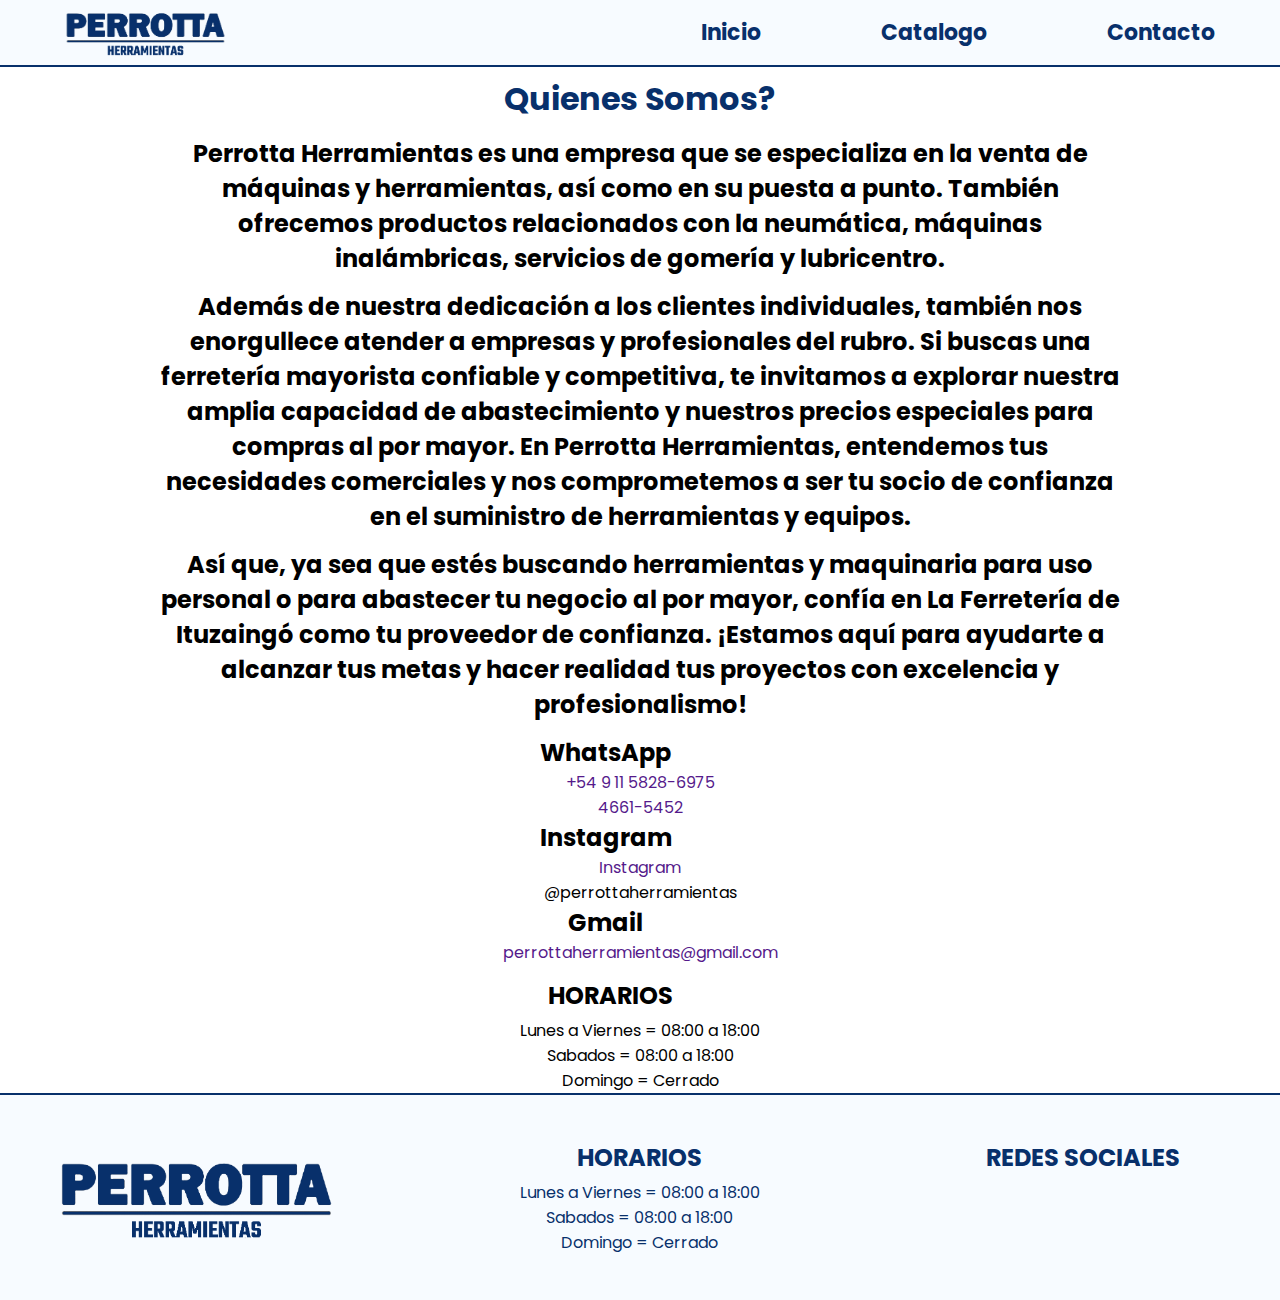
<file: contacto.html>
<!DOCTYPE html>
<html lang="en">
<head>


    <meta charset="UTF-8">
    <meta http-equiv="X-UA-Compatible" content="IE=edge">
    <meta name="viewport" content="width=device-width, initial-scale=1.0">
    <title>Perrotta Herramientas</title>
    <link rel="shortcut icon" type="image/png" href="/imagenes/iconn.png">

    <link rel="stylesheet" href="contacto.css">

    <link rel="stylesheet" href="https://cdnjs.cloudflare.com/ajax/libs/font-awesome/6.4.0/css/all.min.css"
        integrity="sha512-iecdLmaskl7CVkqkXNQ/ZH/XLlvWZOJyj7Yy7tcenmpD1ypASozpmT/E0iPtmFIB46ZmdtAc9eNBvH0H/ZpiBw=="
        crossorigin="anonymous" referrerpolicy="no-referrer" />

    <link rel="preconnect" href="https://fonts.googleapis.com">
    <link rel="preconnect" href="https://fonts.gstatic.com" crossorigin>
    <link href="https://fonts.googleapis.com/css2?family=Poppins:ital,wght@0,500;0,600;1,800&display=swap"
        rel="stylesheet">


</head>
<body>
    <header>
        <nav class="nav">

            <img src="/image/logo.png" alt="logo de perrotta">

            <ul>
                <li class="link"><a href="/index.html">Inicio</a></li>
                <li class="link"><a href="/catalogo.html">Catalogo</a> </li>
                <li class="link"><a href="/contacto.html">Contacto </a></li>

            </ul>

        </nav>

    </header>



     <article class="article1">

        <h1>Quienes Somos?</h1>
        <h2>Perrotta Herramientas es una empresa que se especializa en la venta de máquinas y herramientas, así como en su puesta a punto. También ofrecemos productos relacionados con la neumática, máquinas inalámbricas, servicios de gomería y lubricentro.</h2>
        <h2>Además de nuestra dedicación a los clientes individuales, también nos enorgullece atender a empresas y profesionales del rubro. Si buscas una ferretería mayorista confiable y competitiva, te invitamos a explorar nuestra amplia capacidad de abastecimiento y nuestros precios especiales para compras al por mayor. En Perrotta Herramientas, entendemos tus necesidades comerciales y nos comprometemos a ser tu socio de confianza en el suministro de herramientas y equipos.</h2>
        <h2>Así que, ya sea que estés buscando herramientas y maquinaria para uso personal o para abastecer tu negocio al por mayor, confía en La Ferretería de Ituzaingó como tu proveedor de confianza. ¡Estamos aquí para ayudarte a alcanzar tus metas y hacer realidad tus proyectos con excelencia y profesionalismo!</h2>

        <section>

        <div>
         <h2>WhatsApp</h2>
         <p><a href=""><i class="fa-brands fa-whatsapp"></i> +54 9 11 5828-6975</a></p>
         <p><a href=""><i class="fa-solid fa-phone"></i> 4661-5452</a></p>
        </div>
        <div>
        <h2>Instagram</h2>
        <p><a href=""><i class="fa-brands fa-instagram"></i> Instagram</a></p>
        <p><a href=""></a>@perrottaherramientas</p>
        
        </div>
        <div>
            <h2>Gmail</h2>
            <p><a href=""><i class="fa-regular fa-envelope"></i> perrottaherramientas@gmail.com</a></p>
        </div>

        </section>

        <section >
            <div>
                  <div class="box">
                  <h2><i class="fa-regular fa-clock"></i>  HORARIOS</h2>
                  <p>Lunes a Viernes = 08:00 a 18:00</p>
                  <p>Sabados = 08:00 a 18:00</p>
                  <p>Domingo = Cerrado</p>
                  </div>
            </div>

            <div>

            </div>

        </section>

     </article>

    <footer>
        <div class="footerhijo">

            <div class="box">
                <figure>
                    <img src="/image/logo.png" alt="">
                </figure>
            </div>

            <div class="box">
                <h2><i class="fa-regular fa-clock"></i>  HORARIOS</h2>
                <p>Lunes a Viernes = 08:00 a 18:00</p>
                <p>Sabados = 08:00 a 18:00</p>
                <p>Domingo = Cerrado</p>
            </div>

            <div class="box">
                <H2>REDES SOCIALES</H2>
                <div class="redes">
                    <a href="" class="redeswsp"><i class="fa-brands fa-whatsapp"></i></a>
                    <a href="https://instagram.com/perrottaherramientas?igshid=MzNlNGNkZWQ4Mg==" class="redesig"><i class="fa-brands fa-instagram"></i></a>
                    <a href="" class="redesgmail"><i class="fa-regular fa-envelope"></i></a>

                </div>
            </div>

        </div>
    </footer>
</body>
</html>
</file>
<file: contacto.css>
* {
    margin: 0;
    padding: 0;
    list-style: none;
    font-family: 'Poppins', sans-serif;
    text-decoration: none;
}
header {
    width: 100%;
    height: 65px;
    background-color: #F7FBFF;
    position: fixed;
    top: 0;
    left: 0;
    z-index: 100;
    border-bottom: 2px solid #08306B;
}

.nav {
    display: flex;
    justify-content: space-between;
    color: #08306B;
    width: 100%;
    height: 100%;
}

.nav ul {
    display: flex;
    gap: 55px;
    align-items: center;

}

.nav ul li {
    font-weight: bold;
    font-size: 18px;
    padding-right: 65px;
}

.nav img {
    padding-left: 65px;
}

.nav a {
    font-size: 22px;
    
    line-height: 84px;
    color: #08306B;
}


.article1 {
    width: 100%;
    height: calc(100vh - 65 px);
    padding-top: 75px;
    text-align: center;
    display: flex;
    justify-content: center;
    align-items: center;
    flex-direction: column;
    gap: 13px;
}
.article1 h2{
    width: 75%;
}
.article1 h1 {
    width: 100%;
    font-size: 32px;
    color: #08306B;
    
}






footer {
    background-color: #F7FBFF;
    width: 100%;
    color: #08306B;
    border-top: 2px solid #08306B;

}


.footerhijo {
    width: 100%;
    margin: auto;
    display: grid;
    grid-template-columns: repeat(3, 1fr);
    grid-gap: 50px;
    padding: 45px 0;
}

figure {
    width: 100%;
    height: 100%;
    display: flex;
    justify-content: center;
}

figure img {
    width: 70%;

}

.box {
    text-align: center;
    
}


.box h2 {
    margin-bottom: 5px;
}
.box figure {
    transition: transform 0.3s ease-in-out;
}
.redes {
    display: flex;
    gap: 25px;
    justify-content: center;
    overflow: hidden;
}

.redes a {
    color: #08306B;
    font-size: 37px;
    transition: transform 0.3s ease-in-out;



}

.redesig:hover{

  color:   #fd5949;
  transform: scale(1.2);
  
}
.redesgmail:hover{
    color: #E34133;
    transform: scale(1.2);
}
.box figure:hover {
    transform: scale(1.1);

}
</file>
